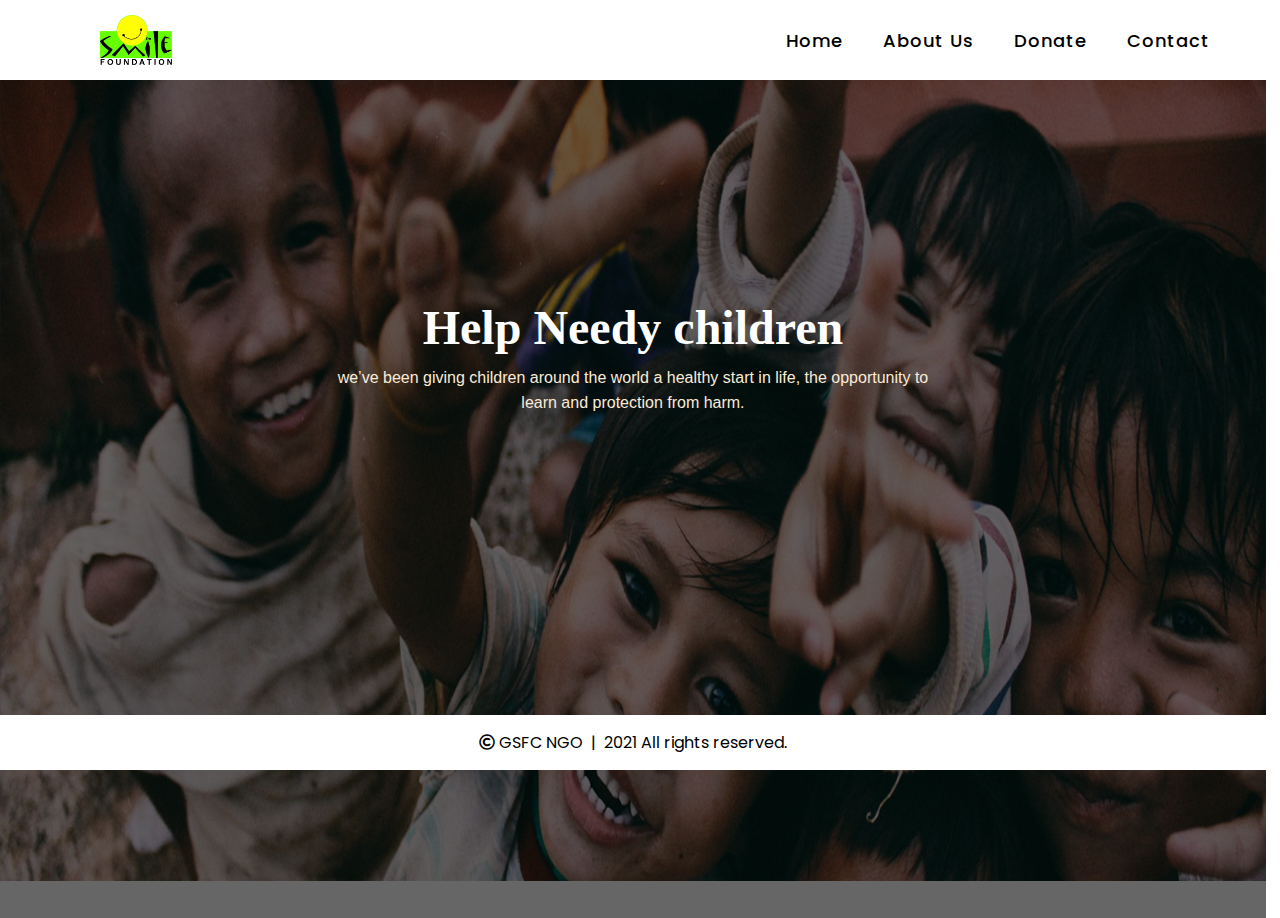
<file: index.html>
<!DOCTYPE html>
<html lang="en">

<head>
    <meta charset="UTF-8">
    <meta http-equiv="X-UA-Compatible" content="IE=edge">
    <meta name="viewport" content="width=device-width, initial-scale=1.0">
    <title>GSFC NGO </title>
    <!-- link for tab logo -->
    <link rel="icon" href="../front page/img/LOGO.png" type="image/x-icon">

    <!-- link css file  -->
    <link rel="stylesheet" href="../front page/css/style.css">

    <!-- link for icon  -->
    <link rel="stylesheet" href="https://cdnjs.cloudflare.com/ajax/libs/font-awesome/5.15.2/css/all.min.css" />

</head>

<body>


    <!-- /*/*/*/*/*/*/*/*/*/*/*/*/*/*/*/*/*/*/*/    navbar     /*/*/*/*/*/*/*/*/*/*/*/*/*/*/*/*/*/*/*/*/*/     -->

    <nav>
        <div id="navbar" class="logo">
            <img src="../front page/img/LOGO.png" alt="logo">
        </div>

        <ul>
            <li><a href="../front page/front page.html" >Home</a></li>
            <li><a href="../about/about.html" >About Us</a></li>
            <li><a href="../donation/Donation Page.html">Donate</a></li>
            <li><a href="../contact/contact.html">Contact</a></li>
        </ul>
    </nav>


 <!-- /*/*/*/*/*/*/*/*/*/*/*/*/*/*/*/*/*/*/*/   slider   /*/*/*/*/*/*/*/*/*/*/*/*/*/*/*/*/*/*/*/*/*/     -->

 <div id="slider" class="slider">
    <div>
        <img class="images" src="../front page/img/m-slider-1.jpg">
        <img class="images" src="../front page/img/m-slider-2.jpg">
        <img class="images" src="../front page/img/m-slider-3.jpg">
        <img class="images" src="../front page/img/m-slider-4.jpg">
        <img class="images" src="../front page/img/m-slider-5.jpg">

    </div>
</div>
<div class="overlay">
    <div class="content">
        <h1>Help Needy children</h1>
        <h4>we’ve been giving children around the world a healthy start in life, the opportunity to learn and protection from harm. </h4>
</div>
<footer style="background: white; padding: 15px 23px; color:black; text-align: center;">
    <span class="far fa-copyright"></span> <span style="color:black;">GSFC NGO
    </span>&nbsp;|&nbsp;&nbsp;<span>2021 All rights reserved.</span>
</footer>
 <!-- link js file  -->
 <script src="../front page/JS/script.js"></script>

</body>

</html>
</file>
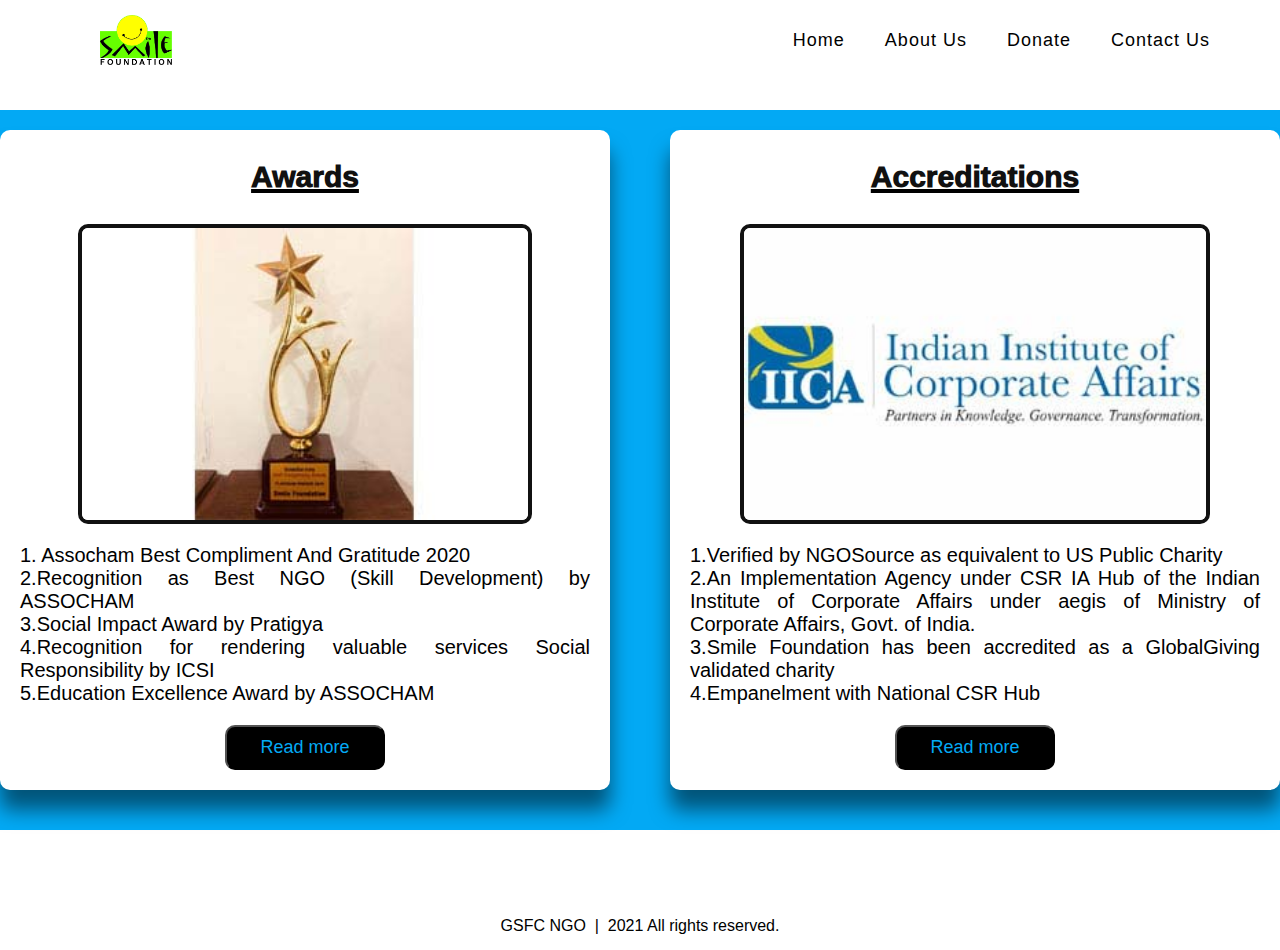
<file: about.html>
<html lang="en">

<head>
    <meta charset="UTF-8">
    <meta http-equiv="X-UA-Compatible" content="IE=edge">
    <meta name="viewport" content="width=device-width, initial-scale=1.0">
    <title>Awards and Accreditations </title>
    <!-- link for tab logo -->
    <link rel="icon" href="../about/images/ngologo.png" type="image/x-icon">
    <link rel="stylesheet" href="../about/CSS/4042.css">
    

</head>

<body>
    <nav>
        <div id="navbar" class="logo">
            <img src="../about/images/ngologo.png" alt="logo">
        </div>

        <ul>
            <li><a href="../front page/front page.html">Home</a></li>
            <li><a href="../about/about.html">About Us</a></li>
            <li><a href="../donation/Donation Page.html">Donate</a></li>
            <li><a href="../contact/contact.html">Contact Us</a></li>
        </ul>
    </nav>
    <!-- *******************************Awards and Accreditations************************* -->
    <section class="about-us" id="about-us">
        <div class="max-width">
            <div id="m-v">
                <div class="contact-content2">

                    <div class="column left">
                        <div class="title2" style="text-align: center; color: #111;">Awards</div>
                        <div class="v-m-img">
                            <img class="card" src="../about/images/award1.jpg" alt="">
                            <img class="card" src="../about/images/award2.jpg" alt="">
                            <img class="card" src="../about/images/award3.jpg" alt="">
                            <img class="card" src="../about/images/award4.jpg" alt="">
                            <img class="card" src="../about/images/award5.jpg" alt="">


                        </div>
                        <p>
                            1. Assocham Best Compliment And Gratitude 2020<br>
                            2.Recognition as Best NGO (Skill Development) by ASSOCHAM<br>
                            3.Social Impact Award by Pratigya<br>
                            4.Recognition for rendering valuable services Social Responsibility by ICSI<br>
                            5.Education Excellence Award by ASSOCHAM<br>

                        </p>
                        <div class="button-area">
                            <button type="submit">Read more</button>
                        </div>
                    </div>
                    <div class="column left">
                        <div class="title2" style="text-align: center; color: #111;">Accreditations</div>
                        <div class="v-m-img">
                            <img class="card-2" src="../about/images/ngo2.jpg" alt="">
                            <img class="card-2" src="../about/images/ngo3.jpg" alt="">
                            <img class="card-2" src="../about/images/ngo4.jpg" alt="">
                            <img class="card-2" src="../about/images/ngo5.jpg" alt="">
                            <img class="card-2" src="../about/images/ngo6.jpg" alt="">

                        </div>
                        <p>
                            1.Verified by NGOSource as equivalent to US Public Charity<br>
                            2.An Implementation Agency under CSR IA Hub of the Indian Institute of Corporate Affairs
                            under aegis of Ministry of Corporate Affairs, Govt. of India.<br>
                            3.Smile Foundation has been accredited as a GlobalGiving validated charity<br>
                            4.Empanelment with National CSR Hub<br>
                        </p>
                        <div class="button-area">
                            <button type="submit">Read more</button>
                        </div>
                    </div>

                </div>
            </div>

        </div>
    </section>
    <br>
    <br><br><br>

    <!-- footer section start -->
    <footer>
        <span class="far fa-copyright"></span> <span style="color:black;">GSFC NGO
        </span>&nbsp;|&nbsp;&nbsp;<span>2021 All rights reserved.</span>
    </footer>

</body>
<script src="../about/JavaScript/4042.js"></script>

</html>
</file>
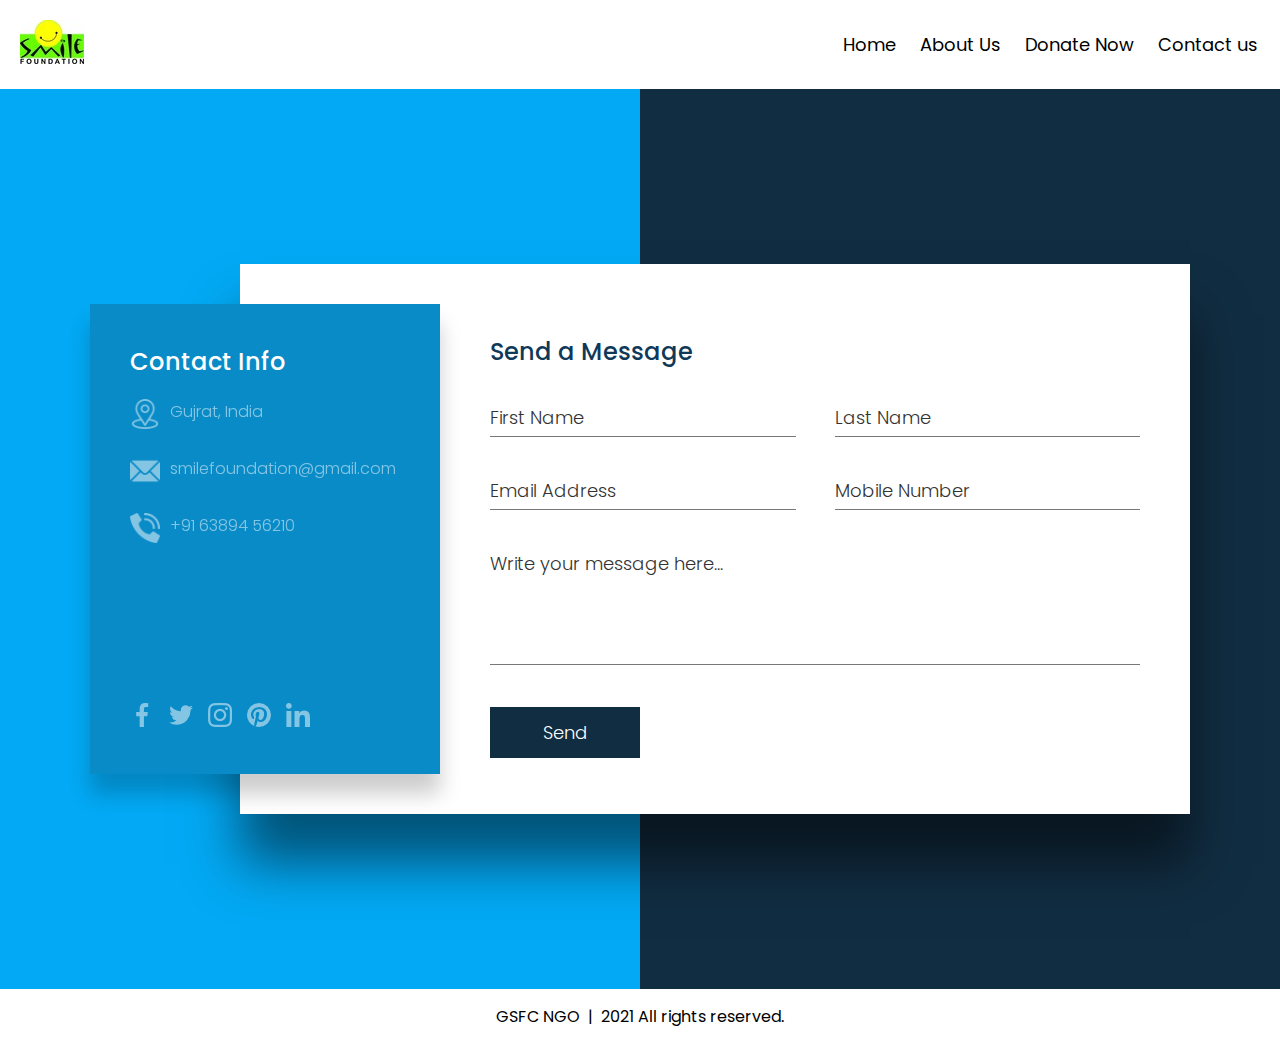
<file: contact.html>
<!DOCTYPE html>
<html>
    <head>
        <meta charset="UTF-8">
        <meta name="viewport" content="width=device-width, initial-scale=1.0">
        <title>Contact Us</title>
        <link rel="stylesheet" href="../contact/css/style.css">
    </head>
    <body>
        <div class="header">
            <a href="#" class="logo"><img src="../contact/images/logo.jpg" alt=""></a>
            <div class="header-right">
                <a href="../front page/front page.html">Home</a>
                <a href="../about/about.html">About Us</a>
                <a href="../donation/Donation Page.html">Donate Now</a>
                <a href="../contact/contact.html">Contact us</a>
            </div>
        </div>
        <section>
            <div class="container">
                <div class="contactinfo"> 
                    <div>
                        <h2>Contact Info</h2>
                        <ul class="info">
                            <li>
                                <span><img src="../contact/images/location.PNG" alt=""></span>
                                <span>Gujrat, India</span>
                            </li>
                            <li>
                                <span><img src="../contact/images/mail.png" alt=""></span>
                                <span>smilefoundation@gmail.com<br></span>
                            </li>
                            <li>
                                <span><img src="../contact/images/call.PNG" alt=""></span>
                                <span>+91 63894 56210</span> 
                            </li>
                        </ul>
                    </div>
                        <ul class="sci">
                            <li><a href="#"><img src="../contact/images/1.PNG" alt=""></a></li>
                            <li><a href="#"><img src="../contact/images/2.PNG" alt=""></a></li>
                            <li><a href="#"><img src="../contact/images/3.png" alt=""></a></li>
                            <li><a href="#"><img src="../contact/images/4.png" alt=""></a></li>
                            <li><a href="#"><img src="../contact/images/5.png" alt=""></a></li>
                        </ul>
                </div>
                <div class="contactForm">
                    <h2>Send a Message</h2>
                    <div class="formBox">
                        <div class="inputBox w50">
                            <input type="text" name="" required>
                            <span>First Name</span>
                        </div>
                        <div class="inputBox w50">
                            <input type="text" name="" required>
                            <span>Last Name</span>
                        </div>
                        <div class="inputBox w50">
                            <input type="text" name="" required>
                            <span>Email Address</span>
                        </div>
                        <div class="inputBox w50">
                            <input type="text" name="" required>
                            <span>Mobile Number</span>
                        </div>
                        <div class="inputBox w100">
                            <textarea name="" required></textarea>
                            <span>Write your message here...</span>
                        </div>
                        <div class="inputBox w100">
                            <input type="submit" value="Send">
                        </div>
                    </div>
                </div>
            </div>
        </section>
        <footer style="background: white; padding: 15px 23px; color:black; text-align: center;">
            <span class="far fa-copyright"></span> <span style="color:black;">GSFC NGO
            </span>&nbsp;|&nbsp;&nbsp;<span>2021 All rights reserved.</span>
        </footer>
    </body>
</html>
</file>
<file: about/CSS/4042.css>
* {
    margin: 0px 0px;
    padding: 0px 0px;
    box-sizing: border-box;
    font-family: 'Poppins', sans-serif;
}

html {
    scroll-behavior: smooth;
}

.title2 {
    position: relative;
    color: #111;
    font-size: 30px;
    font-weight: 1000;
    margin: 30px 0px;
    font-family: 'Ubuntu', sans-serif;
    text-decoration: underline black 4px;
}

nav {
    position: sticky;
    top: 0px;
    display: flex;
    height: 80px;
    width: 100%;
    background: white;
    align-items: center;
    justify-content: space-between;
    padding: 0 50px 0 100px;
    flex-wrap: wrap;
    z-index: 2;
}

nav .logo {
    color: black;
    display: flex;
    height: 50px;
}

nav .logo img {
    height: 50px;
}

nav .logo .logotex {
    color:black;
    margin: 10px 0px;
    margin-left: 15px;
    font-size: 24px;
    font-weight: 600;
}

nav ul {
    display: flex;
    flex-wrap: wrap;
    list-style: none;
}

nav ul li {
    margin: 0 5px;
}

nav ul li a {
    color: black;
    text-decoration: none;
    font-size: 18px;
    font-weight: 500;
    padding: 8px 15px;
    border-radius: 5px;
    letter-spacing: 1px;
    transition: all 0.3s ease;
}

nav ul li a.active {
    color: #111;
}

nav ul li a:hover {
        color: black;
        transform: translateY(-5px);
}



.about-us .contact-content2 {
    display: flex;
    flex-wrap: wrap;
    align-items: center;
    margin-top: 30px;
    justify-content: space-between;
    background-color: #03a9f4;
}

.about-us .contact-content2 .column {
    width: calc(50% - 30px);
    background-color: white;
    border-radius: 10px;
    margin-top: 20px;
    margin-bottom: 40px;
    box-shadow: 0 20px 20px rgba(0,0,0,0.5);
}

.about-us .contact-content2 .v-m-img {
    color: #fff;
    display: flex;
    height: 300px;
}

.about-us .contact-content2 .v-m-img img {
    height: 300px;
    border: 4px solid #111;
    border-radius: 10PX;
    margin: auto;
}

.about-us .contact-content2 .left p {
    text-align: justify;
    margin: 20px;

}

p {
    font-weight: 500;
    font-size: 20px;
    font-family: -apple-system, BlinkMacSystemFont, 'Segoe UI', Roboto, Oxygen, Ubuntu, Cantarell, 'Open Sans', 'Helvetica Neue', sans-serif;
}

.about-us .contact-content2 .left .button-area button {
    color: #03a9f4;
    display: block;
    width: 160px !important;
    height: 45px;
    margin: 20px auto;
    margin-top: 20px;
    outline: none;
    font-size: 18px;
    font-weight: 500;
    border-radius: 10px;
    cursor: pointer;
    flex-wrap: nowrap;           
    background-color: black;
    transition: all 0.3s ease-in-out;
}
.about-us .contact-content2 .column  .button-area button:hover
{
    background-image: linear-gradient(to bottom right, #03a9f4, black);
    text-decoration: underline black;
    color: black;
    font-weight: 1000;
    border: 4px solid black;
    transform: translate3d(-5px);
}
h2
{
    
    color:#111;
    margin:auto;
    padding: auto;
    text-align: center;
    height:70px;
    width:500px;
    font-weight: bold;
    text-decoration: #111 underline 4px;
    font-family: 'Lucida Sans', 'Lucida Sans Regular', 'Lucida Grande', 'Lucida Sans Unicode', Geneva, Verdana, sans-serif;
    border:black solid 4px;
    border-radius: 5px;
    font-size: 50px;
    background-color: yellowgreen;
    justify-content: center;
}

footer {
    background: white;
    padding: 15px 23px;
    color: black;
    text-align: center;
}
</file>
<file: contact/css/style.css>
@import url('https://fonts.googleapis.com/css2?family=Poppins:wght@200;300;400;500;600;700;800;900&display=swap');

.header 
{
    overflow: hidden;
    background-color: #ffffff;
    padding: 20px 10px;
}  

.header a {
    float: left;
    color: black;
    text-align: center;
    padding: 12px;
    text-decoration: none;
    font-size: 18px;
    line-height: 25px;
    border-radius: 4px;
}

.header a.logo {
    font-size: 25px;
    font-weight: bold;
    margin-left: 10px;
    padding: 0;
}

.header a:hover {
    color: black;
    transform: translateY(-5px);
}

.header-right {
    float: right;
}

@media screen and (max-width: 500px) {
    .header a {
      float: none;
      display: block;
      text-align: left;
    }
    .header-right {
      float: none;
    }
}

*
{
    margin: 0;
    padding: 0;
    box-sizing: border-box;
    font-family: 'Poppins', sans-serif;
}

section
{
    position: relative;
    display: flex;
    justify-content: center;
    align-items: center;
    min-height: 100vh;
    background: #112d42;
}

section::before
{
    content: '';
    position: absolute;
    top: 0;
    left: 0;
    width: 50%;
    height: 100%;
    background: #03a9f4;
}

section .container
{
    position: relative;
    min-width: 1100px;
    min-height: 550px;
    display: flex;
    z-index: 1;
}

section .container .contactinfo
{
    position: absolute;
    top: 40px;
    width: 350px;
    height: calc(100% - 80px);
    background: #098bc7;
    z-index: 1;
    padding: 40px;
    display: flex;
    flex-direction: column;
    justify-content: space-between;
    box-shadow: 0 20px 20px rgba(0,0,0,0.2); 
}

section .container .contactinfo h2
{
    color: #fff;
    font-size: 24px;
    font-weight: 500;
}

section .container .contactinfo .info
{
    position: relative;
    margin: 20px 0;
}

section .container .contactinfo .info li
{
    position: relative;
    list-style: none;
    display: flex;
    margin: 20px 0;
    cursor: pointer;
    align-items: flex-start;    
}

section .container .contactinfo .info li span:nth-child(1)
{
    width: 30px;
    min-width: 30px;
}

section .container .contactinfo .info li span:nth-child(1) img
{
    max-width: 100%;
    filter: invert(1);
    opacity: 0.5;
}

section .container .contactinfo .info li span:nth-child(2)
{
    color: #fff;
    margin-left: 10px;
    font-weight: 300;
    opacity: 0.5;
}

section .container .contactinfo .info li:hover span:nth-child(1) img,
section .container .contactinfo .info li:hover span:nth-child(2)
{
    opacity: 1;
}

section .container .contactinfo .sci
{
    position: relative;
    display: flex;
}

section .container .contactinfo .sci li
{
    list-style: none;
    margin-right: 15px;
}

section .container .contactinfo .sci li a
{
    text-decoration: none;
}

section .container .contactinfo .sci li a img
{
    filter: invert(1);
    opacity: 0.5;
}

section .container .contactinfo .sci li:hover a img
{
    opacity: 1;
} 

section .container .contactForm
{
    position: absolute;
    padding: 70px 50px;
    background: #fff;
    margin-left: 150px;
    padding-left: 250px;
    width: calc(100% - 150px);
    height: 100%;
    box-shadow: 0 50px 50px rgba(0,0,0,0.5);
}

section .container .contactForm h2
{
    color: #0f3959;
    font-size: 24px;
    font-weight: 500;
}

section .container .contactForm .formBox
{
    position: relative;
    display: flex;
    justify-content: space-between;
    flex-wrap: wrap;
    padding-top: 30px;
}

section .container .contactForm .formBox .inputBox
{
    position: relative;
    margin: 0 0 35px 0;
}

section .container .contactForm .formBox .inputBox.w50
{
    width: 47%;
}

section .container .contactForm .formBox .inputBox.w100
{
    width: 100%;
}

section .container .contactForm .formBox .inputBox input,
section .container .contactForm .formBox .inputBox textarea
{
    width: 100% !important;
    padding: 5px 0;
    resize: none;
    font-size: 18px;
    font-weight: 300;
    color: #333;
    border: none;
    border-bottom: 1px solid #777;
    outline: none;
}

section .container .contactForm .formBox .inputBox textarea
{
    min-height: 120px;
}

section .container .contactForm .formBox .inputBox span
{
    position: absolute;
    left: 0;
    padding: 5px 0;
    font-size: 18px;
    font-weight: 300;
    color: #333;
    transition: 0.5s;
    pointer-events: none;
}

section .container .contactForm .formBox .inputBox input:focus ~ span,
section .container .contactForm .formBox .inputBox textarea:focus ~ span,
section .container .contactForm .formBox .inputBox input:valid ~ span,
section .container .contactForm .formBox .inputBox textarea:valid ~ span
{
    transform: translateY(-20px);
    font-size: 12px;
    font-weight: 400;
    letter-spacing: 1px;
    color: #3a78ca;
}

section .container .contactForm .formBox .inputBox input[type="submit"]
{
    position: relative;
    cursor: pointer;
    background: #112d42;
    color: #fff;
    border: none;
    max-width: 150px;
    padding: 12px;
}

section .container .contactForm .formBox .inputBox input[type="submit"]:hover
{
    background: #3a78ca;
}
</file>
<file: front page/css/style.css>
@import url('https://fonts.googleapis.com/css2?family=Poppins:wght@200;300;400;500;600;700&display=swap');

/* ------------------------------------------ CSS RESET ---------------------------------------------  */

*{
    margin: 0px 0px;
    padding: 0px 0px;
    box-sizing: border-box;
    font-family: 'Poppins', sans-serif;
}

html{
  scroll-behavior: smooth;
}

/* ------------------------------------------ Commen tag ---------------------------------------------  */

section {
  padding: 60px 0;
}
.max-width{
  max-width: 1300px;
  padding: 0 80px;
  margin:  auto;
}

.title{
  position: relative;
  color: #50C878;
  text-align: center;
  font-size: 40px;
  font-weight: 1000;
  margin-top: 30px;
  margin-bottom: 30px;
  font-family: 'Ubuntu', sans-serif;
}

.title2{
  position: relative;
  color: #111;
  font-size: 30px;
  font-weight: 1000;
  margin: 30px 0px;
  font-family: 'Ubuntu', sans-serif;
}



/* ------------------------------------------ navbar ---------------------------------------------  */
nav{
    position: sticky;
    top: 0px;
    display: flex;
    height: 80px;
    width: 100%;
    background:white;
    align-items: center;
    justify-content: space-between;
    padding: 0 50px 0 100px;
    flex-wrap: wrap;
    z-index: 2;
  }
  nav .logo{
    color:black;
    display: flex;
    height:50px;
  }
  
  nav .logo img{
    height:50px;
  }
  nav .logo .logotex{
    color: black;
    margin: 10px 0px;
    margin-left: 15px;
    font-size: 24px;
    font-weight: 600;
  }
  
  nav ul{
    display: flex;
    flex-wrap: wrap;
    list-style: none;
  }
  nav ul li{
    margin: 0 5px;
  }
  nav ul li a{
    color:black;
    text-decoration: none;
    font-size: 18px;
    font-weight: 500;
    padding: 8px 15px;
    border-radius: 5px;
    letter-spacing: 1px;
    transition: all 0.3s ease;
  }
  nav ul li a.active{
    color: #111;
  }
  nav ul li a:hover{
    color: black;
    transform: translateY(-5px);
  }


/* ------------------------------------------ slider ---------------------------------------------  */

.slider img{
    height: 89vh;
    width: 98.9vw;
  
}
.overlay{
     height: 102vh;
     width: 98.9vw;
     background: linear-gradient(rgba(0, 0, 0, 0.6),rgba(0,0,0,0.6));
     position: absolute;
     top:0;
}
.content{
    width: 60%;
    margin:300px auto;
    text-align:center;
    color: #fff;
}
.content h1{
    font-size: 300%;
    font-family: Georgia, 'Times New Roman', Times, serif;

}
.content h4{
    width: 80%;
    margin: 10px auto 100px;
    font-weight: 100;
    line-height: 25px;
    color: antiquewhite;
    font-family: Verdana, Geneva, Tahoma, sans-serif;
}
</file>
